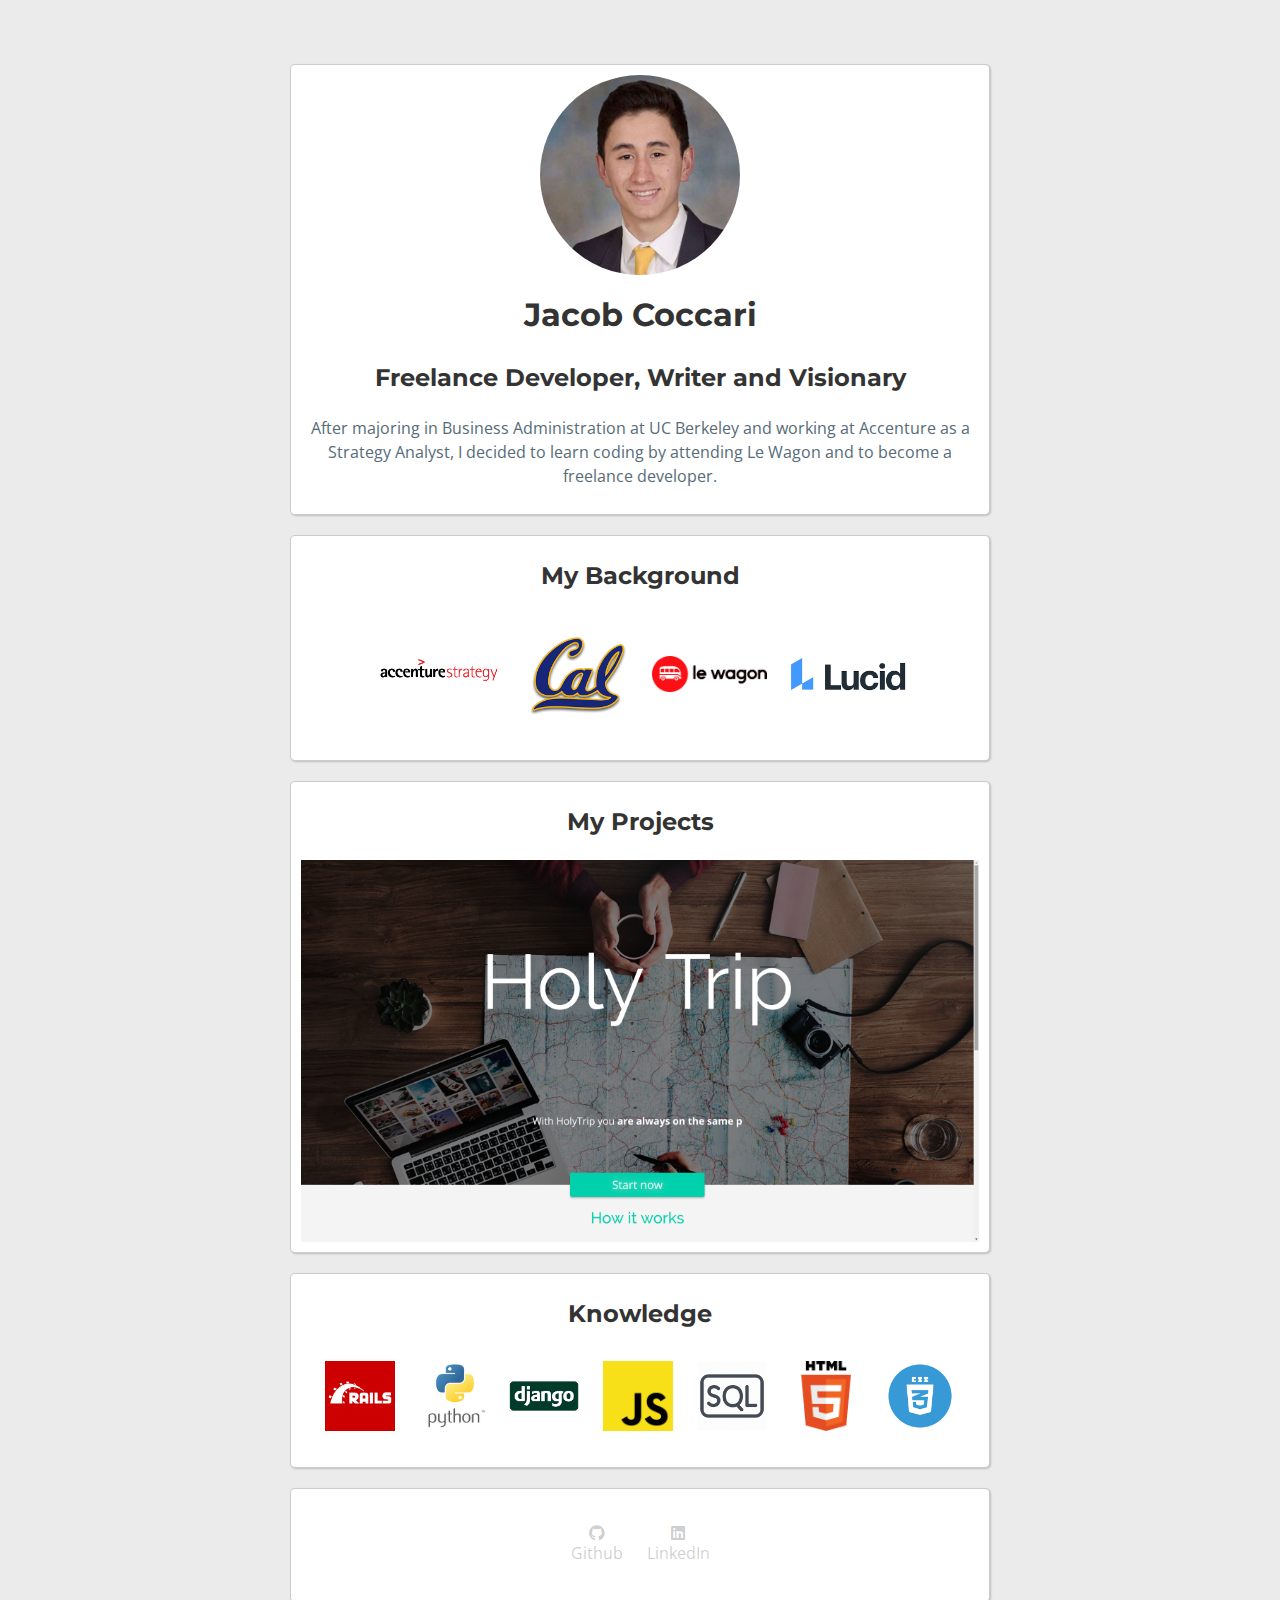
<file: index.html>
<html>
  <head>
    <title>JC's Portfolio</title>
    <meta charset="utf-8">
    <meta name="description" content="Jacob Coccari's Portfolio">
    <link href="https://fonts.googleapis.com/css?family=Montserrat|Open+Sans" rel="stylesheet">
    <link rel="stylesheet" href="https://use.fontawesome.com/releases/v5.0.10/css/all.css">
    <link rel="stylesheet" href="style.css">

  </head>


<body>

  <div class="container">
    <div class="card">
      <img id="logo" src="images/profile_page.jpg" alt="Andriy Kravets profile page">
      <h1>Jacob Coccari</h1>
      <h2>Freelance Developer, Writer and Visionary</h2>

      <p>After majoring in Business Administration at UC Berkeley and working at Accenture as a Strategy Analyst, I decided to learn coding by attending Le Wagon and to become a freelance developer.</p>
    </div>

    <div class="card">
      <a href="https://www.linkedin.com/in/jacob-coccari/"><h2 class="links">My Background</h2></a>
      <ul class="list-inline">
        <li>
          <img style="width: 130px;" src="images/mybackground/Accenture-Strategy.png" style="width:100%">
        </li>
        <li>
          <img style="width: 100px;" src="images/mybackground/cal_bears_football.png" style="width:100%">
        </li>
        <li>
          <img style="width: 115px;" src="images/mybackground/lewagon.png" style="width:100%">
        </li>
        <li>
          <img style="width: 115px;" src="images/mybackground/lucid.png" style="width:100%">
        </li>
      </ul>
    </div>

    <div class="card">
      <a href="https://github.com/jacobcoccari"><h2 class="links">My Projects</h2></a>
        <div class="projects">
          <div class="project">
            <div class="information">
              <a href="http://holytrip.pro/"><h2 class="links" style="margin-top: 10%;">HolyTrip</h2></a>
              <p>An all-in-one solution to manage the workflow of the planning of group vacations</p>
              <a class="btn-red" id="myBtn" style="display: inline-block;" target="_blank">See for yourself</a></p>

              <!-- The Modal -->
              <div id="myModal" class="modal">

                <!-- Modal content -->
                <div class="modal-content">
                  <span class="close">&times;</span>
                    <a href="http://holytrip.pro" style="font-size: 40px; border-bottom: 2px dotted grey; padding-left: 10px; padding-right: 10px;">HolyTrip</a>
                                          <!-- Slideshow container -->
                    <div class="slideshow-container">

                      <!-- Full-width images with number and caption text -->

                      <div class="mySlides fade">
                        <div class="numbertext">3 / 3</div>
                        <img src="images/holytrip/form.png" style="width:100%">
                        <div class="text">Say you are taking a trip with your friends. On HolyTrip, you would make a trip by entering the destination, location, and dates, inviting your friends, and adding a picture for some extra flare.</div>
                      </div>

                      <div class="mySlides fade">
                        <div class="numbertext">2 / 3</div>
                        <img src="images/holytrip/editor.png" style="width:100%">
                        <div class="text">After creating the trip, the trip editor allows you to create, delegate, and mark tasks as completed to keep track of the trip-planning workflow.</div>
                      </div>
                      <div class="mySlides fade">
                        <div class="numbertext">1 / 3</div>
                        <img src="images/holytrip/dashboard.png" style="width:100%">
                        <div class="text">The dashboard allows you to keep track of all of your trips and your upcoming tasks.</div>
                      </div>

                      <!-- Next and previous buttons -->
                      <a class="prev" onclick="plusSlides(-1)">&#10094;</a>
                      <a class="next" onclick="plusSlides(1)">&#10095;</a>
                    </div>
                    <br>

                    <!-- The dots/circles -->
                    <div style="text-align:center">
                      <span class="dot" onclick="currentSlide(1)"></span>
                      <span class="dot" onclick="currentSlide(2)"></span>
                      <span class="dot" onclick="currentSlide(3)"></span>
                    </div>
                </div>

              </div>
            </div>
          </div>
           <img class="image-medium" src="images/holytrip/homepage.png" alt="The Matrix movie photo">
        </div>
    </div>

    <div class="card">
      <h2>Knowledge</h2>
      <ul class="list-inline">
        <li>
          <img class="skills" src="images/skills/rails.png">
        </li>
        <li>
          <img class="skills" src="images/skills/python.jpeg">
        <li>
          <img class="skills" src="images/skills/django.png">
        </li>
        <li>
          <img class="skills" src="images/skills/javascript.png">
        </li>
        <li>
          <img class="skills" src="images/skills/sql.png">
        </li>
        <li>
          <img class="skills" src="images/skills/html.png">
        </li>
        <li>
          <img class="skills" src="images/skills/css.png">
        </li>
      </ul>
    </div>

    <div class="card">
      <ul class="list-inline">
        <li>
          <a href="https://github.com/jacobcoccari" target="_blank">
            <i class="fab fa-github"></i><br>Github</a>
        </li>
        <li>
          <a href="https://www.linkedin.com/in/jacob-coccari/" target="_blank">
            <i class="fab fa-linkedin"></i><br>LinkedIn</a>
        </li>
      </ul>
    </div>
</body>
<script>
  // Get the modal
var modal = document.getElementById('myModal');

// Get the button that opens the modal
var btn = document.getElementById("myBtn");

// Get the <span> element that closes the modal
var span = document.getElementsByClassName("close")[0];

// When the user clicks on the button, open the modal
btn.onclick = function() {
  modal.style.display = "block";
}

// When the user clicks on <span> (x), close the modal
span.onclick = function() {
  modal.style.display = "none";
}

// When the user clicks anywhere outside of the modal, close it
window.onclick = function(event) {
  if (event.target == modal) {
    modal.style.display = "none";
  }
}
    var slideIndex = 1;
showSlides(slideIndex);

// Next/previous controls
function plusSlides(n) {
  showSlides(slideIndex += n);
}

// Thumbnail image controls
function currentSlide(n) {
  showSlides(slideIndex = n);
}

function showSlides(n) {
  var i;
  var slides = document.getElementsByClassName("mySlides");
  var dots = document.getElementsByClassName("dot");
  if (n > slides.length) {slideIndex = 1}
  if (n < 1) {slideIndex = slides.length}
  for (i = 0; i < slides.length; i++) {
      slides[i].style.display = "none";
  }
  for (i = 0; i < dots.length; i++) {
      dots[i].className = dots[i].className.replace(" active", "");
  }
  slides[slideIndex-1].style.display = "block";
  dots[slideIndex-1].className += " active";
}
</script>
</html>
</file>
<file: style.css>
body {
  font-family: 'Open Sans', sans-serif;
  background: #EBEBEB;
  color: #566b78;
  margin: 0 auto;
  max-width: 50em;
  line-height: 1.5;
  padding: 4em 1em;
}

h1, h2, h3 {
  color: #333;
  font-family: 'Montserrat', sans-serif;
  margin-top: 0.5em;

}

a {
  color: rgba(0, 0, 0, 0.2);
  text-decoration: none;
}

a:hover {
  color: #e81c4f;
}

th, td {
  padding: 15px;
  text-align: left;
  vertical-align: top;
}

.project {
  position: relative;
  width: 100%;
  height: auto;
}

.information {
  position: absolute;
  top: 0;
  left: 0;
  bottom: 0;
  right: 0;
  opacity: 0;
}

.information {

}

.image-medium {
  width: 100%;
  height: auto;
}

.card .projects {
  opacity: 1;
}
/*
.card .projects .btn-red {
  opacity: 0;
}

.card:hover .projects .btn-red {
  opacity: 1;
}
*/
.card .projects:hover .image-medium {
  transition: .5s ease;
  opacity: .1;
}

.card .projects:hover .information {
  opacity: 1;
  z-index: 1;
}

.container {
  width: 700px;
  margin: 0 auto;
}
#logo {
  width: 200px;
  height: 200px;
  border-radius: 100px;
}

.card {
  background: white;
  padding: 10px;
  text-align: center;
  margin-bottom: 20px;
  border-radius: 5px;
  border: 1px solid rgba(0, 0, 0, 0.2);
  box-shadow: 1px 1px 2px rgba(0, 0, 0, 0.2);
}

.btn-red {
  margin: 10px;
  padding: 10px;
  background-color: #e81c4f;
  color: white;
  border-radius: 5px;
}

.btn-red:hover {
  background-color: white;
  color: #e81c4f;
}


.list-inline > li{
  display: inline-block;
  padding: 10px 10px;
  vertical-align: middle;
}



@media (max-width: 960px) {
  /* For a screen < 960px, this CSS will be read */
  .container {
    width: 700px;
  }
}
@media (max-width: 720px) {
  /* For a screen < 720px, this CSS will be read */
  .container {
    width: 500px;
  }
}
@media (max-width: 540px) {
  /* For a screen < 540px, this CSS will be read */
  .container {
    width: 300px;
  }
}

* {box-sizing:border-box}

/* Slideshow container */
.slideshow-container {
  max-width: 1000px;
  position: relative;
  margin: auto;
}

/* Hide the images by default */
.mySlides {
  display: none;
}

/* Next & previous buttons */
.prev, .next {
  cursor: pointer;
  position: absolute;
  top: 50%;
  width: auto;
  margin-top: -22px;
  padding: 16px;
  color: grey;
  font-weight: bold;
  font-size: 18px;
  transition: 0.6s ease;
  border-radius: 0 3px 3px 0;
  user-select: none;
}

.prev {
  left: 0;
}
/* Position the "next button" to the right */
.next {
  right: 0;
  border-radius: 3px 0 0 3px;
}

/* On hover, add a black background color with a little bit see-through */
.prev:hover, .next:hover {
  background-color: rgba(0,0,0,0.8);
}

/* Caption text */
.text {
  color: grey;
  font-size: 15px;
  padding: 8px 12px;
  position: absolute;
  bottom: 8px;
  width: 100%;
  text-align: center;
}

/* Number text (1/3 etc) */
.numbertext {
  color: #f2f2f2;
  font-size: 12px;
  padding: 8px 12px;
  position: absolute;
  top: 0;
}

/* The dots/bullets/indicators */
.dot {
  cursor: pointer;
  height: 15px;
  width: 15px;
  margin: 0 2px;
  background-color: #bbb;
  border-radius: 50%;
  display: inline-block;
  transition: background-color 0.6s ease;
}

.active, .dot:hover {
  background-color: #717171;
}

/* Fading animation */
.fade {
  -webkit-animation-name: fade;
  -webkit-animation-duration: 1.5s;
  animation-name: fade;
  animation-duration: 1.5s;
}

@-webkit-keyframes fade {
  from {opacity: .4}
  to {opacity: 1}
}

@keyframes fade {
  from {opacity: .4}
  to {opacity: 1}
}

/* The Modal (background) */
.modal {
  display: none; /* Hidden by default */
  position: fixed; /* Stay in place */
  z-index: 1; /* Sit on top */
  left: 0;
  top: 0;
  width: 100%; /* Full width */
  height: 100%; /* Full height */
  overflow: auto; /* Enable scroll if needed */
  background-color: rgb(0,0,0); /* Fallback color */
  background-color: rgba(0,0,0,0.4); /* Black w/ opacity */
}

/* Modal Content/Box */
.modal-content {
  background-color: #fefefe;
  margin: 15% auto; /* 15% from the top and centered */
  padding: 20px;
  border: 1px solid #888;
  width: 80%; /* Could be more or less, depending on screen size */
}

/* The Close Button */
.close {
  color: #aaa;
  float: right;
  font-size: 28px;
  font-weight: bold;
}

.close:hover,
.close:focus {
  color: black;
  text-decoration: none;
  cursor: pointer;
}

.background {
  width: 100px;
}

ul {
  padding-inline-start: 0;
}

.links:hover {
  color: #e81c4f;
}

.skills {
  height: 70px;
  width: 70px;
}
</file>
